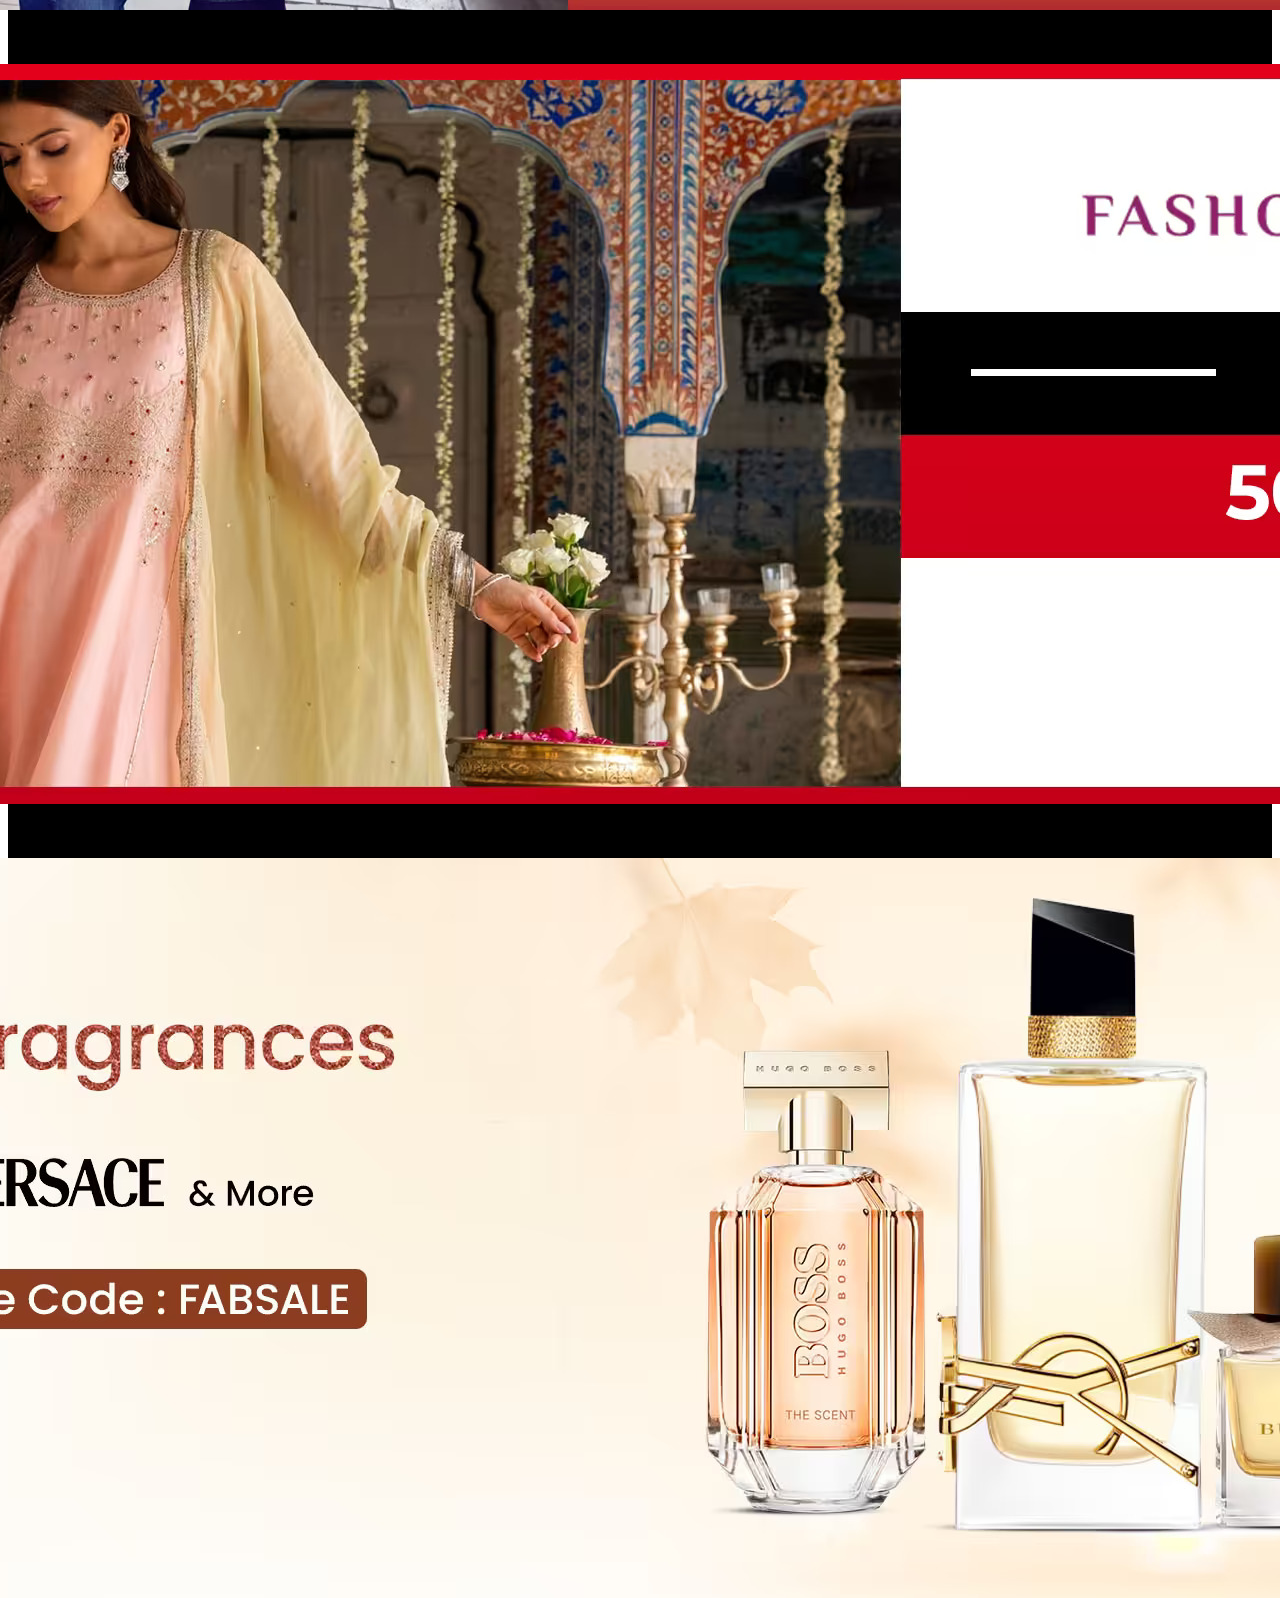
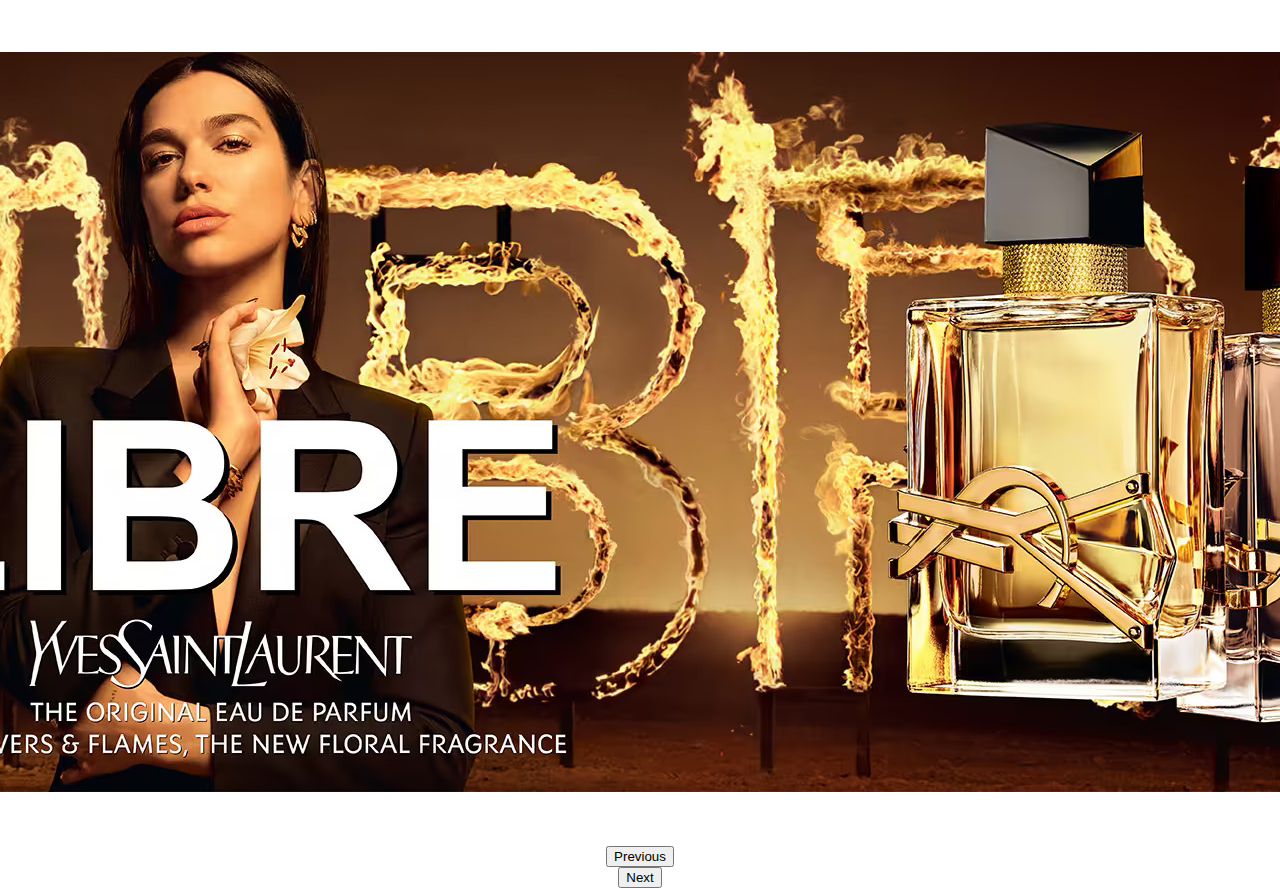
<file: auto_carousel_js/index.html>
<!---------------------- Code By Nirav  -------------------------->




<!doctype html>
<html lang="en">

<head>
    <meta charset="utf-8">
    <meta name="viewport" content="width=device-width, initial-scale=1">
    <title>Automatic Carousel</title>

    <link href="https://cdn.jsdelivr.net/npm/bootstrap@5.3.6/dist/css/bootstrap.min.css" rel="stylesheet"
        integrity="sha384-4Q6Gf2aSP4eDXB8Miphtr37CMZZQ5oXLH2yaXMJ2w8e2ZtHTl7GptT4jmndRuHDT" crossorigin="anonymous">



        <style>

         .carousel{
            display: flex;
            flex-direction: column;
            align-items: center;
            justify-content: center;
            height: 100vh;
            background-color: black;
         }

         #pls{
            color: white;
            margin-bottom: 30px;
         }


         .carousel-item{
            margin-bottom: 50px;
         }

       

        </style>

</head>

<body>




    <div id="carouselExample" class="carousel slide">


        <div id="pls">Wait a few seconds to load images...</div> 

        <div class="carousel-inner" id="slide">
            

        </div>



        <button class="carousel-control-prev" type="button" data-bs-target="#carouselExample" data-bs-slide="prev">
            <span class="carousel-control-prev-icon" aria-hidden="true"></span>
            <span class="visually-hidden">Previous</span>
        </button>


        <button class="carousel-control-next" type="button" data-bs-target="#carouselExample" data-bs-slide="next">
            <span class="carousel-control-next-icon" aria-hidden="true"></span>
            <span class="visually-hidden">Next</span>
        </button>

    </div>

    






    <script src="https://cdn.jsdelivr.net/npm/bootstrap@5.3.6/dist/js/bootstrap.bundle.min.js"
        integrity="sha384-j1CDi7MgGQ12Z7Qab0qlWQ/Qqz24Gc6BM0thvEMVjHnfYGF0rmFCozFSxQBxwHKO"
        crossorigin="anonymous">
    </script>





    <script>

                let images = [
            "img_1.jpg",
            "img_2.jpg",
            "img_3.jpg",
            "img_4.jpg",
            "img_5.jpg"
        ];

        let slide = document.querySelector('#slide');

        images.forEach((image, index) => {
            slide.innerHTML += `<div class="carousel-item ${index === 0 ? 'active' : ''}">
                <img src="${image}" class="d-block w-100" alt="...">
            </div>`;
        });

        let currentIndex = 0;
        const items = document.querySelectorAll('.carousel-item');

        setInterval(() => {
            items[currentIndex].classList.remove('active');  // current slide ko hatao
            currentIndex = (currentIndex + 1) % items.length; // next index, loop karne ke liye modulo
            items[currentIndex].classList.add('active');  // next slide ko active banao
        }, 2000);  // 2 second me slide change hoga


    </script>

</body>

</html>
</file>
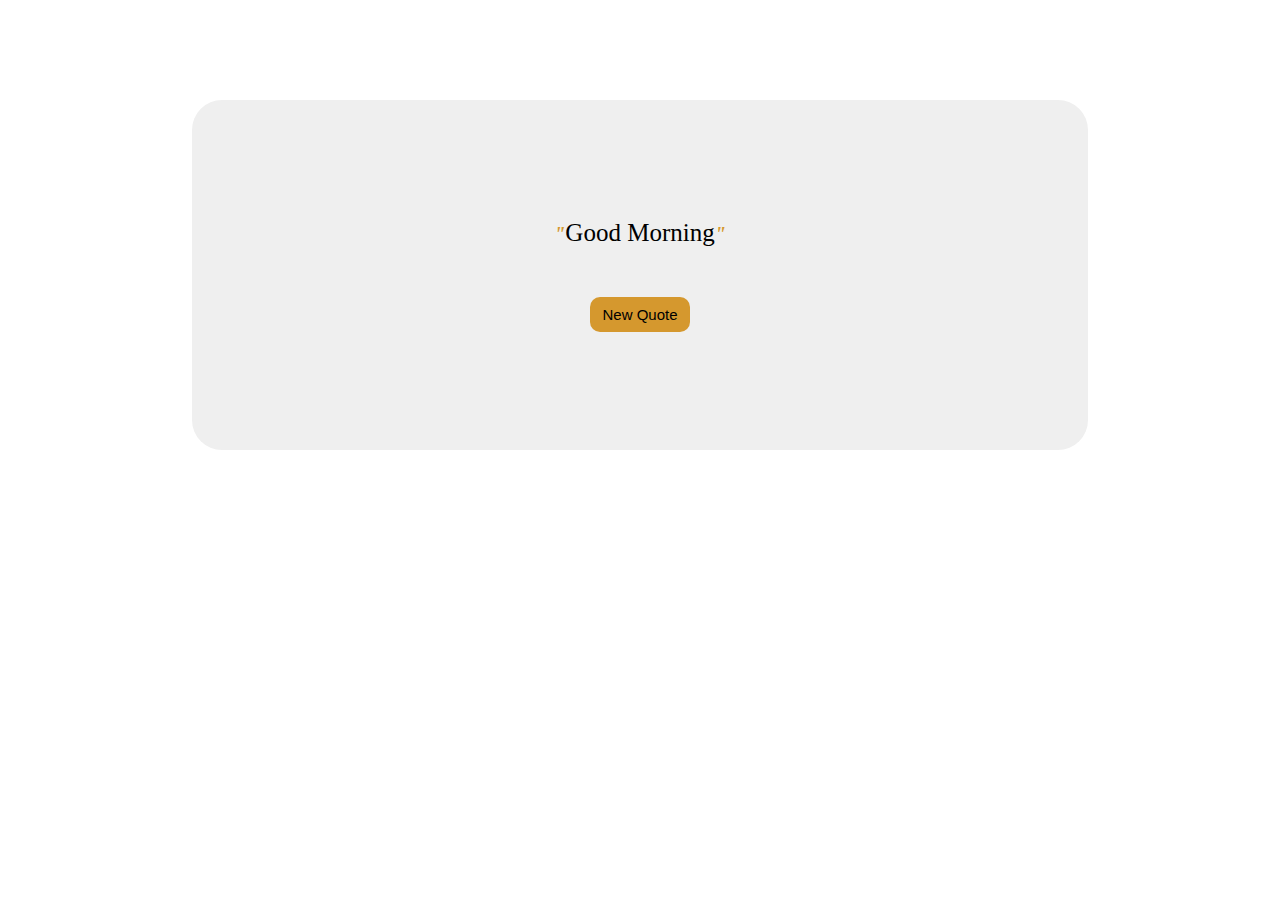
<file: qoutes_app_js/index.html>
<!--------------------------------- Code By Nirav ------------------------------------->


<!DOCTYPE html>
<html lang="en">
<head>
    <meta charset="UTF-8">
    <meta name="viewport" content="width=device-width, initial-scale=1.0">
    <title>Quotes</title>

    <link rel="stylesheet" href="style.css">
</head>
<body>
    
          <div class="bigcontainer">
            <div class="container">
                <div id="quote"><span>"</span>Good Morning<span>"</span></div>
                <button onclick="show()">New Quote</button>
            </div>
          </div>


      <script src="script.js"></script>
</body>
</html>
</file>
<file: qoutes_app_js/style.css>
/* -------------------------------- CSS Code By Nirav  ----------------------------------- */

*{
    margin: 0;
    padding: 0;
    box-sizing: border-box;
}

.bigcontainer{
    height: 100vh;
    width: 100%;
    display: flex;
    justify-content: center;
    /* align-items: center; */
    background-color: #FFFFFF;
}

.container{
    width: 70%;
    height: 350px;
    margin-top: 100px;
    border-radius: 30px;
    /* border: 2px solid gray; */
    background-color: #EFEFEF;
    display: flex;
    flex-direction: column;
    justify-content: center;
    align-items: center;
}

button{
    cursor: pointer;
    width: 100px;
    height: 35px;
    border: none;
    background-color: #D5982E;
    border-radius: 10px;
    margin-top: 50px;
    font-size: 15px;
}


#quote{
    font-size: 25px;
}

span{
    font-size: 20px;
    color: #D5982E;
    font-style: italic;
    font-weight: 700;
    font-family: 'Tahoma, Geneva, Verdana, sans-serif';
}
</file>
